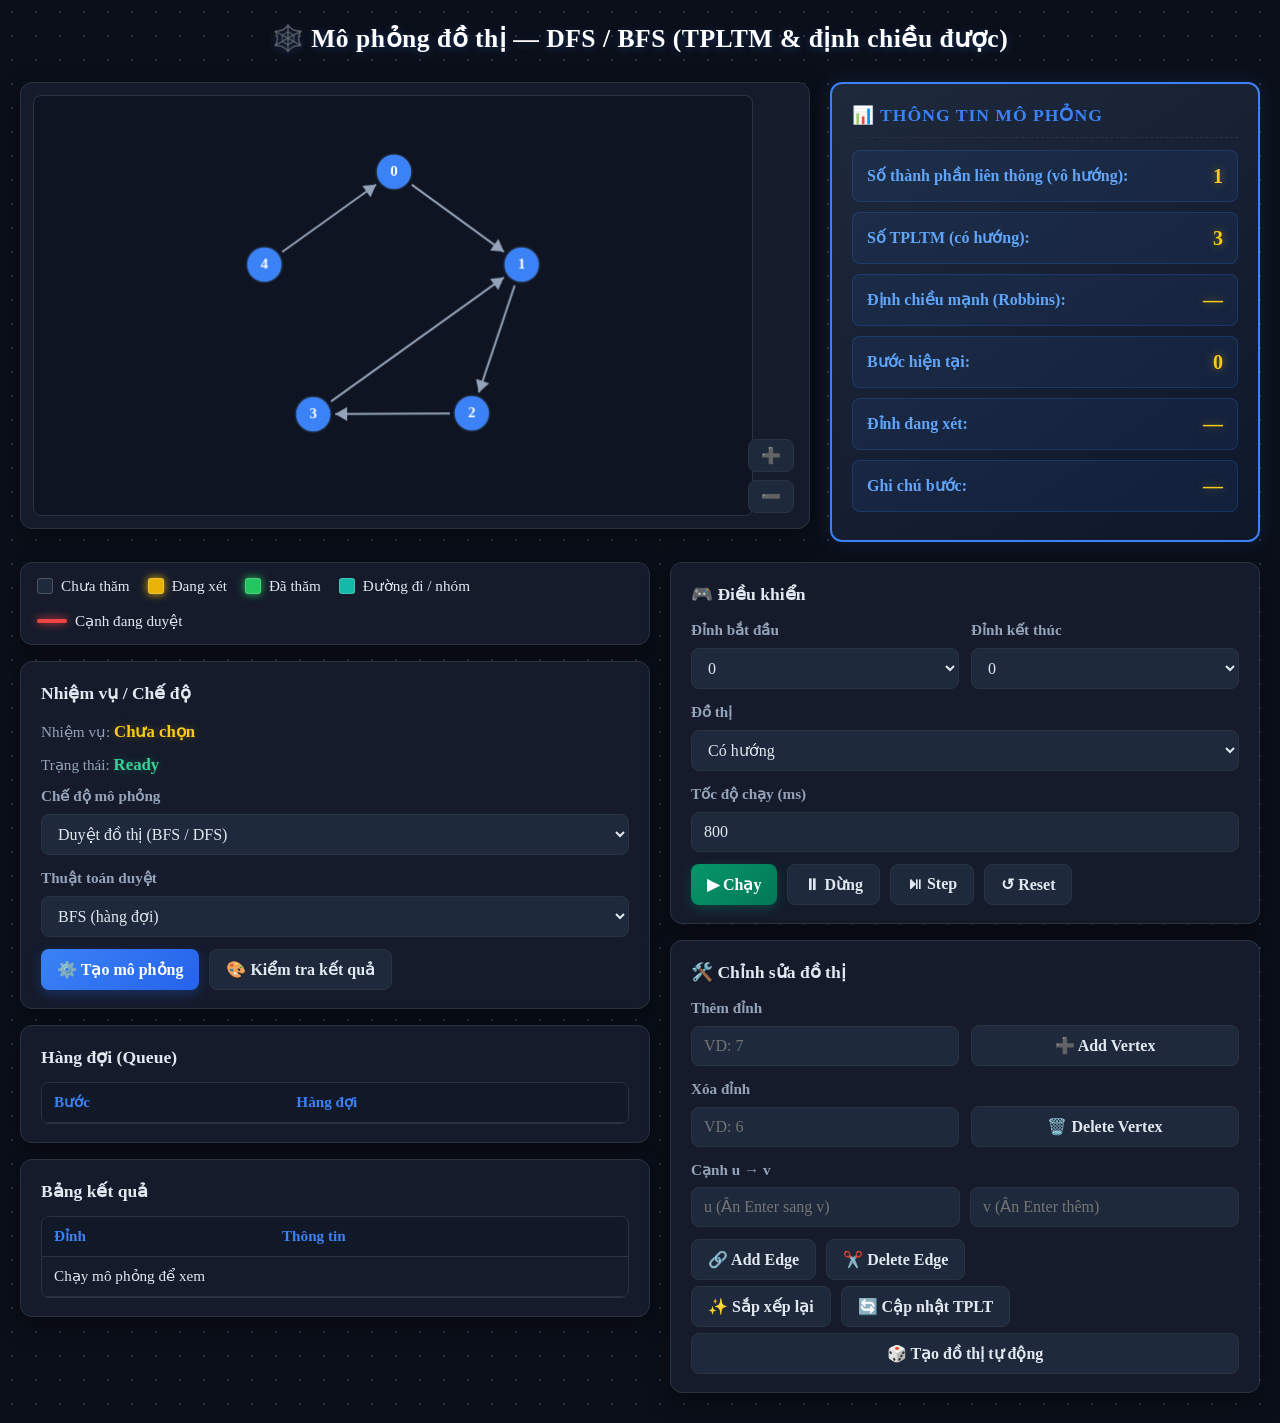
<file: Interface/index.html>
<!DOCTYPE html>
<html lang="vi">
<head>
    <meta charset="UTF-8">
    <meta name="viewport" content="width=device-width, initial-scale=1.0">
    <title>Mô phỏng DFS/BFS — TPLTM &amp; Định chiều</title>
    <link rel="stylesheet" href="./style.css">
    
    <style>
        

        /* 2. Dải phân cách Golden Divider cho thuật toán Kosaraju */
        .kosaraju-divider {
            text-align: center;
            color: #facc15 !important; /* Vàng sáng */
            background: rgba(250, 204, 21, 0.1) !important;
            font-weight: 800 !important;
            letter-spacing: 1.5px;
            padding: 12px !important;
            border-top: 2px dashed #facc15 !important;
            border-bottom: 2px dashed #facc15 !important;
            border-radius: 6px;
            text-shadow: 0 0 8px rgba(250, 204, 21, 0.4);
            margin: 8px 0;
        }

        /* 3. Tinh chỉnh lại bảng Ghi chú (Note) cho nổi bật */
        #structureNote {
            font-size: 0.95rem;
            color: #e2e8f0;
            margin-bottom: 15px;
            line-height: 1.6;
            padding: 12px 16px;
            background: linear-gradient(90deg, rgba(59, 130, 246, 0.15) 0%, rgba(30, 41, 59, 0.5) 100%);
            border-left: 4px solid #3b82f6;
            border-radius: 0 8px 8px 0;
            box-shadow: 0 4px 6px rgba(0, 0, 0, 0.1);
        }

        #structureNote strong {
            color: #60a5fa;
            text-shadow: 0 0 5px rgba(96, 165, 250, 0.3);
        }
    </style>
</head>
<body>
    <div class="app">
        <header class="header">
            <h1>🕸️ Mô phỏng đồ thị — DFS / BFS (TPLTM &amp; định chiều được)</h1>
        </header>

        <main class="main">
            <div class="main-top">
                <section class="main-top-left">
                    <div class="canvas-wrap">
                        <canvas id="graphCanvas" width="720" height="420" aria-label="Vùng vẽ đồ thị"></canvas>
                    </div>
                </section>

                <section class="main-top-right">
                    <div class="card info-card">
                        <h2>📊 Thông tin mô phỏng</h2>
                        <ul class="info-list">
                            <li><span class="label">Số thành phần liên thông (vô hướng):</span> <strong id="infoWeak">—</strong></li>
                            <li><span class="label">Số TPLTM (có hướng):</span> <strong id="infoScc">—</strong></li>
                            <li><span class="label">Định chiều mạnh (Robbins):</span> <strong id="infoOrient">—</strong></li>
                            <li><span class="label">Bước hiện tại:</span> <strong id="infoStep">0</strong></li>
                            <li><span class="label">Đỉnh đang xét:</span> <strong id="infoVertex">Chưa bắt đầu</strong></li>
                            <li><span class="label">Ghi chú bước:</span> <strong id="infoMsg">—</strong></li>
                        </ul>
                    </div>
                </section>
            </div>

            <div class="main-bottom">
                <section class="col-left">
                    <div class="legend" id="legend">
                        <span class="legend-item"><i class="swatch swatch-unvisited"></i> Chưa thăm</span>
                        <span class="legend-item"><i class="swatch swatch-active"></i> Đang xét</span>
                        <span class="legend-item"><i class="swatch swatch-visited"></i> Đã thăm</span>
                        <span class="legend-item"><i class="swatch swatch-path"></i> Đường đi / nhóm</span>
                        <span class="legend-item"><span class="swatch swatch-edge-hl"></span> Cạnh đang duyệt</span>
                    </div>

                    <div class="card">
                        <h2>Nhiệm vụ / Chế độ</h2>
                        <p class="muted">Nhiệm vụ: <span id="questLabel">Chưa chọn</span></p>
                        <p class="muted">Trạng thái: <span id="simStatus">Ready</span></p>
                        
                        <label class="field">
                            <span>Chế độ mô phỏng</span>
                            <select id="modeSelect">
                                <option value="traverse">Duyệt đồ thị (BFS / DFS)</option>
                                <option value="scc">Tìm TPLTM — Tarjan (DFS, một lần duyệt)</option>
                                <option value="kosaraju">Tìm TPLTM — Kosaraju (GĐ1: DFS xếp L; GĐ2: BFS trên G^T)</option>
                                <option value="orient">Kiểm tra định chiều mạnh (cầu — DFS / BFS)</option>
                            </select>
                        </label>

                        <label class="field" id="orientAlgoField">
                            <span>Tìm cầu (định chiều)</span>
                            <select id="orientAlgoSelect">
                                <option value="dfs">DFS — thời gian thăm &amp; low</option>
                                <option value="bfs">BFS — loại từng cạnh, kiểm tra liên thông</option>
                            </select>
                        </label>

                        <div id="algoTraverseWrap">
                            <label class="field">
                                <span>Thuật toán duyệt</span>
                                <select id="algoSelect">
                                    <option value="bfs">BFS (hàng đợi)</option>
                                    <option value="dfs">DFS (đệ quy / stack)</option>
                                </select>
                            </label>
                        </div>

                        <div class="field algo-mode-hint algo-mode-panel-hidden" id="algoTarjanHint">
                            <span>Thuật toán duyệt</span>
                            <div class="algo-mode-readonly">DFS (Tarjan)</div>
                        </div>
                        <div class="field algo-mode-hint algo-mode-panel-hidden" id="algoKosarajuHint">
                            <span>Thuật toán duyệt</span>
                            <div class="algo-mode-readonly">DFS (giai đoạn 1) + BFS trên G^T (giai đoạn 2)</div>
                        </div>
                        <div class="field algo-mode-hint algo-mode-panel-hidden" id="algoOrientHint">
                            <span>Thuật toán duyệt</span>
                            <div class="algo-mode-readonly" id="algoOrientReadonly"></div>
                        </div>

                        <div class="btn-row">
                            <button type="button" class="btn btn-primary" id="btnBuildSim">⚙️ Tạo mô phỏng</button>
                            <button type="button" class="btn" id="btnCheck">🎨 Kiểm tra kết quả</button>
                        </div>
                    </div>

                    <div class="card">
                        <h2 id="structureTitle">Hàng đợi (Queue) / Ngăn xếp (Stack)</h2>
                        <div class="table-wrap">
                            <table class="data-table" id="structureTable">
                                <thead>
                                    <tr>
                                        <th>Bước</th>
                                        <th id="structureCol2">Cấu trúc dữ liệu</th>
                                    </tr>
                                </thead>
                                <tbody></tbody>
                            </table>
                        </div>
                    </div>

                    <div class="card">
                        <h2>Bảng kết quả</h2>
                        <div class="table-wrap">
                            <table class="data-table" id="resultTable">
                                <thead>
                                    <tr>
                                        <th>Đỉnh</th>
                                        <th id="resultCol2">Chỉ số TPLTM / Thông tin</th>
                                    </tr>
                                </thead>
                                <tbody></tbody>
                            </table>
                        </div>
                    </div>
                </section>

                <section class="col-right">
                    <div class="card">
                        <h2>🎮 Điều khiển</h2>
                        <div class="grid-2">
                            <label class="field">
                                <span>Đỉnh bắt đầu</span>
                                <select id="startSelect"></select>
                            </label>
                            <label class="field">
                                <span>Đỉnh kết thúc</span>
                                <select id="endSelect"></select>
                            </label>
                        </div>
                        <label class="field">
                            <span>Đồ thị</span>
                            <select id="directedSelect">
                                <option value="undirected">Vô hướng</option>
                                <option value="directed">Có hướng</option>
                            </select>
                        </label>
                        <label class="field">
                            <span>Tốc độ chạy (ms)</span>
                            <input type="number" id="speedInput" value="800" min="100" step="100">
                        </label>
                        <div class="btn-row wrap">
                            <button type="button" class="btn btn-run" id="btnPlay">▶ Chạy</button>
                            <button type="button" class="btn" id="btnPause">⏸ Dừng</button>
                            <button type="button" class="btn" id="btnStep">⏯ Step</button>
                            <button type="button" class="btn" id="btnReset">↺ Reset</button>
                        </div>
                    </div>

                    <div class="card">
                        <h2>🛠️ Chỉnh sửa đồ thị</h2>
                        <div class="grid-2">
                            <label class="field">
                                <span>Thêm đỉnh</span>
                                <input type="text" id="addVertexInput" placeholder="VD: 7">
                            </label>
                            <div class="field btn-only">
                                <button type="button" class="btn btn-block" id="btnAddVertex">➕ Add Vertex</button>
                            </div>
                        </div>
                        <div class="grid-2">
                            <label class="field">
                                <span>Xóa đỉnh</span>
                                <input type="text" id="delVertexInput" placeholder="VD: 6">
                            </label>
                            <div class="field btn-only">
                                <button type="button" class="btn btn-block" id="btnDelVertex">🗑️ Delete Vertex</button>
                            </div>
                        </div>
                        <div class="edge-row">
                            <label class="field grow">
                                <span>Cạnh u → v</span>
                                <div class="inline-2">
                                    <input type="text" id="edgeU" placeholder="u (Ấn Enter sang v)">
                                    <input type="text" id="edgeV" placeholder="v (Ấn Enter thêm)">
                                </div>
                            </label>
                        </div>
                        <div class="btn-row">
                            <button type="button" class="btn" id="btnAddEdge">🔗 Add Edge</button>
                            <button type="button" class="btn" id="btnDelEdge">✂️ Delete Edge</button>
                        </div>
                        <div class="btn-row">
                            <button type="button" class="btn" id="btnLayout">✨ Sắp xếp lại</button>
                            <button type="button" class="btn" id="btnUpdateWeak">🔄 Cập nhật TPLT</button>
                        </div>
                        <div class="btn-row">
                            <button type="button" class="btn btn-block" id="btnAutoGraph">🎲 Tạo đồ thị tự động</button>
                        </div>
                    </div>
                </section>
            </div>
        </main>
    </div>
    <script src="./script.js"></script>
</body>
</html>
</file>
<file: Interface/style.css>
* {
    margin: 0;
    padding: 0;
    box-sizing: border-box;
}

/* Biến màu Dark Theme xịn xò, bắt mắt hơn */
:root {
    --bg-base: #0b0f19;      /* Nền tối sâu */
    --card: #151b2b;         /* Nền card nổi */
    --border: #2a3441;
    --border-glow: #3b82f6;  /* Màu viền phát sáng */
    --text: #e2e8f0;
    --muted: #94a3b8;
    --primary: #3b82f6;      /* Xanh sáng */
    --primary-dark: #2563eb;
    --accent: #facc15;       /* Vàng gold cho thông số */
    --radius: 12px;
    --shadow: 0 8px 24px rgba(0, 0, 0, 0.4);
}

body {
    /* Chuyển sang Times New Roman theo yêu cầu */
    font-family: "Times New Roman", Times, serif;
    background-color: var(--bg-base);
    color: var(--text);
    min-height: 100vh;
    line-height: 1.5;
    font-size: 1.05rem; /* Tăng nhẹ size vì font có chân hơi nhỏ */
    
    /* Thêm họa tiết chấm bi mờ (Dot Grid) ở background */
    background-image: radial-gradient(#2a3441 1.5px, transparent 1.5px);
    background-size: 24px 24px;
}

.app {
    max-width: 1280px;
    margin: 0 auto;
    padding: 20px 20px 30px;
}

.header {
    text-align: center;
    margin-bottom: 24px;
    text-shadow: 0 2px 10px rgba(59, 130, 246, 0.3);
}

.header h1 {
    font-size: 1.6rem;
    font-weight: 700;
    color: #fff;
    letter-spacing: 0.5px;
}

.main {
    display: flex;
    flex-direction: column;
    gap: 20px;
}

.main-top {
    display: flex;
    gap: 20px;
    align-items: flex-start;
    flex-wrap: wrap;
}

.main-top-left {
    flex: 1 1 720px;
    min-width: 320px;
}

.main-top-right {
    flex: 1 1 360px;
    min-width: 300px;
}

.main-bottom {
    display: flex;
    gap: 20px;
    align-items: flex-start;
    flex-wrap: wrap;
}

.col-left {
    flex: 1 1 420px;
    min-width: 320px;
    display: flex;
    flex-direction: column;
    gap: 16px;
}

.col-right {
    flex: 1 1 380px;
    min-width: 300px;
    display: flex;
    flex-direction: column;
    gap: 16px;
}

.canvas-wrap {
    background: var(--card);
    border-radius: var(--radius);
    box-shadow: var(--shadow);
    padding: 12px;
    border: 1px solid var(--border);
}

#graphCanvas {
    display: block;
    width: 100%;
    max-width: 720px;
    height: auto;
    border: 1px solid var(--border);
    background: #0f1423; /* Nền canvas tối hơn một chút */
    cursor: crosshair;
    touch-action: none;
    border-radius: 8px;
    /* Keep default smoothing; avoid pixelated/crisp-edges which can make vector-like drawings look worse. */
    image-rendering: auto;
}

.legend {
    display: flex;
    flex-wrap: wrap;
    gap: 12px 18px;
    padding: 12px 16px;
    background: var(--card);
    border-radius: var(--radius);
    box-shadow: var(--shadow);
    border: 1px solid var(--border);
    font-size: 0.95rem;
}

.legend-item {
    display: inline-flex;
    align-items: center;
    gap: 8px;
}

.swatch {
    width: 16px;
    height: 16px;
    border: 1px solid rgba(255,255,255,0.2);
    border-radius: 3px;
    display: inline-block;
}

.swatch-unvisited { background: #1e293b; }
.swatch-active { background: #eab308; box-shadow: 0 0 8px #eab308; }
.swatch-visited { background: #22c55e; box-shadow: 0 0 8px #22c55e; }
.swatch-path { background: #14b8a6; }
.swatch-edge-hl {
    width: 30px;
    height: 4px;
    border-radius: 2px;
    background: #ef4444;
    border: none;
    box-shadow: 0 0 8px #ef4444;
}

/* TẠO ĐIỂM NHẤN CHO CARD THÔNG TIN MÔ PHỎNG */
.info-card {
    border: 2px solid var(--border-glow) !important;
    box-shadow: 0 0 20px rgba(59, 130, 246, 0.15) !important;
    background: linear-gradient(145deg, #1e293b, #0f172a) !important;
}

.info-card h2 {
    color: var(--primary);
    text-transform: uppercase;
    letter-spacing: 1px;
    border-bottom: 1px dashed var(--border);
    padding-bottom: 8px;
    margin-bottom: 12px;
}

/* Làm nổi bật danh sách thông tin */
.info-list {
    list-style: none;
    font-size: 1rem;
}

.info-list li {
    margin-bottom: 10px;
    display: flex;
    justify-content: space-between;
    align-items: center;
    background: rgba(59, 130, 246, 0.08); /* Highlight nền từng dòng nhẹ */
    padding: 10px 14px;
    border-radius: 8px;
    border: 1px solid rgba(59, 130, 246, 0.2);
}

.info-list .label {
    color: #60a5fa; /* Chuyển thành xanh dương sáng cho dễ đọc */
    font-weight: bold;
}

.info-list strong {
    color: var(--accent); /* Màu vàng gold nổi bật */
    font-size: 1.25rem; /* Phóng to số liệu */
    text-shadow: 0 0 10px rgba(250, 204, 21, 0.5);
}

.card {
    background: var(--card);
    border-radius: var(--radius);
    box-shadow: var(--shadow);
    border: 1px solid var(--border);
    padding: 18px 20px;
}

.card h2 {
    font-size: 1.1rem;
    margin-bottom: 12px;
    font-weight: 700;
}

/* Nổi bật phần chữ nhiệm vụ và trạng thái */
.muted {
    color: var(--muted);
    font-size: 0.95rem;
    margin-bottom: 8px;
}

#questLabel {
    color: #facc15; /* Vàng gold */
    font-weight: bold;
    font-size: 1.05rem;
    text-shadow: 0 0 8px rgba(250, 204, 21, 0.3);
}

#simStatus {
    color: #34d399; /* Xanh emerald dạ quang */
    font-weight: bold;
    font-size: 1.05rem;
    text-shadow: 0 0 8px rgba(52, 211, 153, 0.3);
}

.field {
    display: flex;
    flex-direction: column;
    gap: 6px;
    margin-bottom: 12px;
    font-size: 0.95rem;
}

#orientAlgoField.is-orient-only-hidden,
.algo-mode-panel-hidden {
    display: none !important;
}

.algo-mode-readonly {
    padding: 10px 12px;
    border: 1px solid var(--border);
    border-radius: 8px;
    font-size: 1rem;
    background: #111827;
    color: var(--muted);
}

.field span:first-child {
    font-weight: 600;
    color: var(--muted);
}

.field input,
.field select {
    font-family: "Times New Roman", Times, serif;
    padding: 10px 12px;
    border: 1px solid var(--border);
    border-radius: 8px;
    font-size: 1rem;
    background: #1e293b;
    color: var(--text);
    transition: all 0.2s;
}

.field input:focus, .field select:focus {
    outline: none;
    border-color: var(--primary);
    box-shadow: 0 0 0 2px rgba(59, 130, 246, 0.3);
}

.field.btn-only {
    justify-content: flex-end;
    margin-bottom: 12px;
}

.btn-only .btn {
    margin-top: auto;
}

.grid-2 {
    display: grid;
    grid-template-columns: 1fr 1fr;
    gap: 12px;
}

.inline-2 {
    display: grid;
    grid-template-columns: 1fr 1fr;
    gap: 10px;
}

.edge-row .grow {
    flex: 1;
}

.btn-row {
    display: flex;
    flex-wrap: wrap;
    gap: 10px;
    margin-top: 6px;
}

.btn-row.wrap {
    margin-top: 12px;
}

.btn {
    font-family: "Times New Roman", Times, serif;
    font-weight: 600;
    padding: 10px 16px;
    border: 1px solid var(--border);
    border-radius: 8px;
    background: #1e293b;
    color: var(--text);
    cursor: pointer;
    font-size: 1rem;
    transition: all 0.2s;
    display: flex;
    align-items: center;
    justify-content: center;
    gap: 6px;
}

.btn:hover {
    background: #334155;
    border-color: #475569;
    transform: translateY(-1px);
}

.btn:active {
    transform: translateY(1px);
}

.btn-primary {
    background: linear-gradient(135deg, var(--primary), var(--primary-dark));
    color: #fff;
    border: none;
    box-shadow: 0 4px 12px rgba(37, 99, 235, 0.3);
}

.btn-primary:hover {
    background: linear-gradient(135deg, #60a5fa, var(--primary));
}

.btn-run {
    background: linear-gradient(135deg, #059669, #047857);
    color: #fff;
    border: none;
    box-shadow: 0 4px 12px rgba(5, 150, 105, 0.3);
}

.btn-run:hover {
    background: linear-gradient(135deg, #10b981, #059669);
}

.btn-block {
    width: 100%;
}

.table-wrap {
    max-height: 220px;
    overflow: auto;
    border: 1px solid var(--border);
    border-radius: 8px;
}

.data-table {
    width: 100%;
    border-collapse: collapse;
    font-size: 0.95rem;
}

.data-table th,
.data-table td {
    padding: 8px 12px;
    border-bottom: 1px solid var(--border);
    text-align: left;
}

.data-table th {
    background: #111827;
    color: var(--primary);
    position: sticky;
    top: 0;
    z-index: 10;
}

@media (max-width: 900px) {
    .main-top { flex-direction: column; }
    .main-bottom { flex-direction: column; }
    .grid-2 { grid-template-columns: 1fr; }
}
</file>
